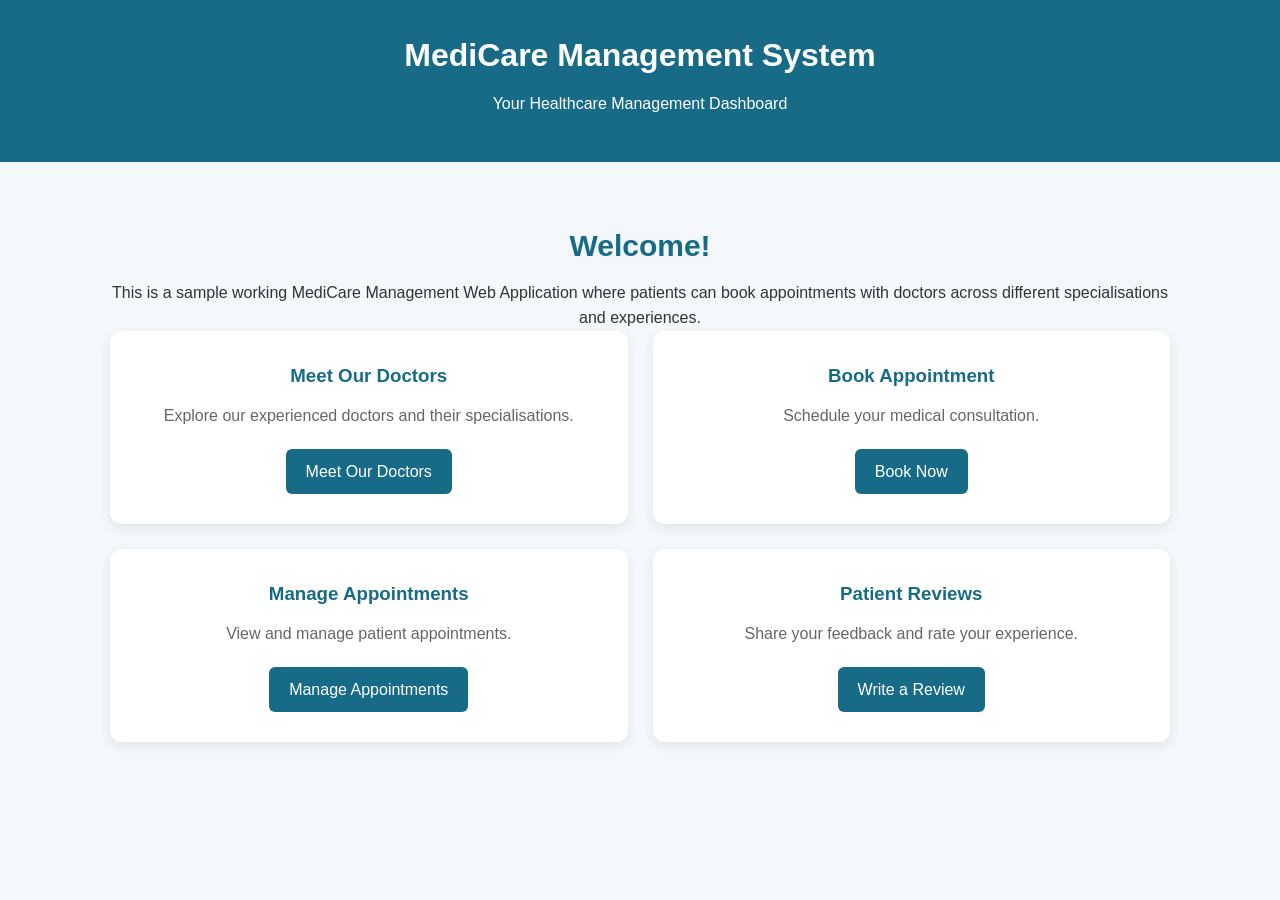
<file: templates/index.html>
<!DOCTYPE html>
<html lang="en">
<head>
    <meta charset="UTF-8">
    <meta name="viewport" content="width=device-width, initial-scale=1.0">
    <title>MediCare</title>
    <link rel="stylesheet" href="/static/style.css">
</head>

<body>

    <header>
        <h1>MediCare Management System</h1>
        <p>Your Healthcare Management Dashboard</p>
    </header>

    <main class="dashboard">

        <section>
            <h2>Welcome!</h2>
            <p>
                This is a sample working MediCare Management Web Application
                where patients can book appointments with doctors across
                different specialisations and experiences.
            </p>
        </section>

        <div class="dashboard-container">

            <div class="dashboard-card">
                <h3>Meet Our Doctors</h3>
                <p>Explore our experienced doctors and their specialisations.</p>
                <a href="/doctors">Meet Our Doctors</a>
            </div>

            <div class="dashboard-card">
                <h3>Book Appointment</h3>
                <p>Schedule your medical consultation.</p>
                <a href="/appointments">Book Now</a>
            </div>

            <div class="dashboard-card">
                <h3>Manage Appointments</h3>
                <p>View and manage patient appointments.</p>
                <a href="/manage-appointments">Manage Appointments</a>
            </div>

            <div class="dashboard-card">
                <h3>Patient Reviews</h3>
                <p>Share your feedback and rate your experience.</p>
                <a href="/reviews">Write a Review</a>
            </div>

        </div>

    </main>

</body>
</html>
</file>
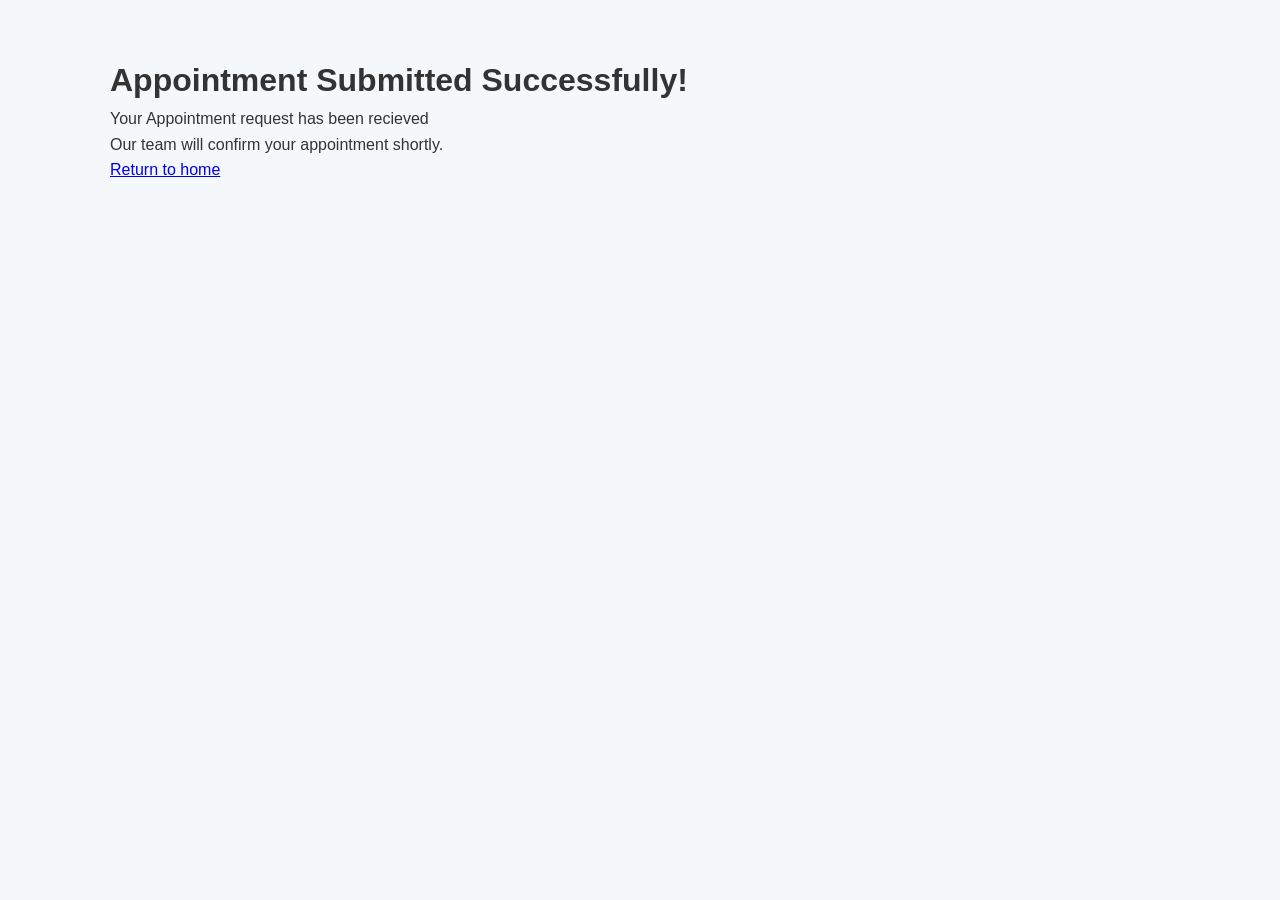
<file: templates/appointment_success.html>
<!DOCTYPE html>
<html lang="en">
    <head>
        
            <meta charset="UTF-8">
            <title> Appointment Confirmed | MediCare</title>
            <link rel="stylesheet" href="/static/style.css">
    </head>
    <body>
        <main>
            <h1>Appointment Submitted Successfully!</h1>
            <p> Your Appointment request has been recieved</p>
            <p> Our team will confirm your appointment shortly.</p>

            <a href="/"> Return to home</a>
        </main>
        </body>
</html>
</file>
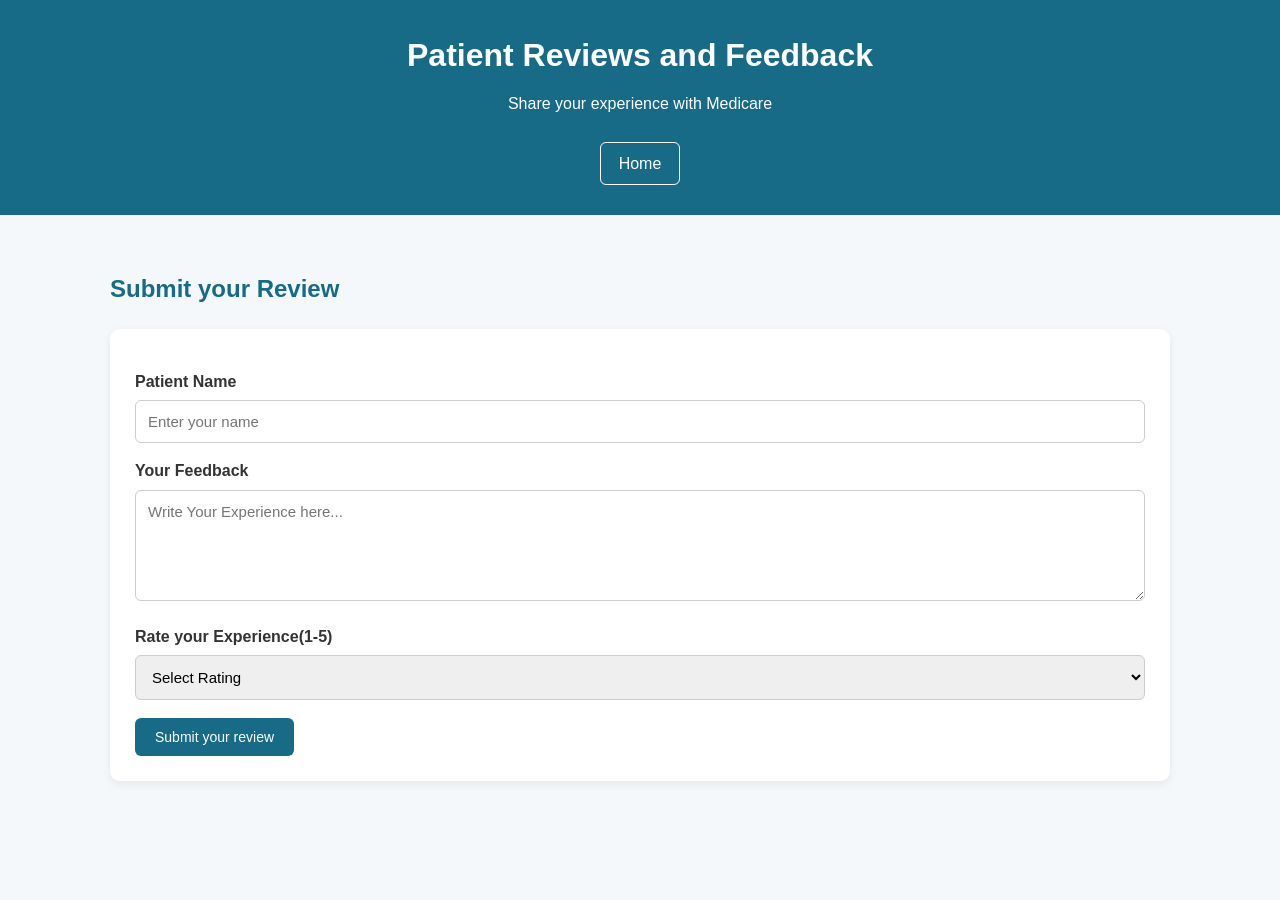
<file: templates/review.html>
<!doctype html>
<html lang="en">
    <head>
        <meta charset="UTF-8">
        <meta name="viewport" content="width=device-width, initial-scale=1.0">
        <title> Patient Reviews | Medicare</title>
        <link rel="stylesheet" href="/static/style.css">
    </head>
    <body>
        <header>
            <h1> Patient Reviews and Feedback</h1>
            <p> Share your experience with Medicare</p>
            <a href="/"> Home</a>

        </header>
    <main>
        <h2>
            Submit your Review
        </h2>

        <form action="/reviews" method="post">

            <label for ="patient_name">Patient Name</label>
            <input
            type="text"
            id="patient_name"
            name="patient_name"
            placeholder="Enter your name"
            required >
            <label for="feedback"> Your Feedback</label>
            <textarea
            id="feedback"
            name="feedback"
            rows="5"
            placeholder="Write Your Experience here..."

            required
            ></textarea>

            <label for="rating"> Rate your Experience(1-5) </label>
            <select id="rating" name="rating" required>
                <option value="">Select Rating</option>
                <option value="1"> 1 - Poor</option>
                <option value="2"> 2 - Fair</option>
                <option value="3"> 3 - Good</option>
                <option value="4"> 4 - Very Good</option>
                <option value="5"> 5 - Excellent</option>
            </select>

            <button type="Submit">Submit your review</button>

        </form>

    </main>
</body>
</html>
</file>
<file: static/style.css>
/* =================================
   GLOBAL STYLING
================================= */

* {
    margin: 0;
    padding: 0;
    box-sizing: border-box;
}

body {
    font-family: Arial, sans-serif;
    background-color: #f4f8fb;
    color: #333;
    line-height: 1.6;
}

/* =================================
   HEADER
================================= */

header {
    background-color: #176B87;
    color: white;
    text-align: center;
    padding: 30px 20px;
}

header h1 {
    font-size: 32px;
    margin-bottom: 10px;
}

header p {
    font-size: 16px;
    margin-bottom: 15px;
}

header a {
    display: inline-block;
    color: white;
    text-decoration: none;
    margin-top: 10px;
    padding: 8px 18px;
    border: 1px solid white;
    border-radius: 6px;
}

header a:hover {
    background-color: white;
    color: #176B87;
}

/* =================================
   MAIN CONTENT
================================= */

main {
    max-width: 1100px;
    margin: 35px auto;
    padding: 20px;
}

main h2 {
    color: #176B87;
    margin-bottom: 20px;
}

/* =================================
   HOMEPAGE DASHBOARD
================================= */

.dashboard {
    max-width: 1100px;
    margin: 40px auto;
    padding: 20px;
    text-align: center;
}

.dashboard h2 {
    font-size: 30px;
    color: #176B87;
    margin-bottom: 10px;
}

.dashboard > p {
    color: #666;
    margin-bottom: 35px;
}

.dashboard-container {
    display: grid;
    grid-template-columns: repeat(2, 1fr);
    gap: 25px;
}

.dashboard-card {
    background-color: white;
    padding: 30px 20px;
    border-radius: 12px;
    box-shadow: 0 4px 12px rgba(0, 0, 0, 0.08);
    transition: transform 0.3s ease;
}

.dashboard-card:hover {
    transform: translateY(-5px);
}

.dashboard-card h3 {
    color: #176B87;
    margin-bottom: 12px;
}

.dashboard-card p {
    color: #666;
    margin-bottom: 20px;
}

.dashboard-card a {
    display: inline-block;
    background-color: #176B87;
    color: white;
    padding: 10px 20px;
    text-decoration: none;
    border-radius: 6px;
}

.dashboard-card a:hover {
    background-color: #104D63;
}

/* =================================
   FORMS
================================= */

form {
    background-color: white;
    padding: 25px;
    border-radius: 10px;
    box-shadow: 0 3px 10px rgba(0, 0, 0, 0.07);
    margin-top: 20px;
}

label {
    display: block;
    font-weight: bold;
    margin-top: 15px;
    margin-bottom: 6px;
    color: #333;
}

input,
textarea,
select {
    width: 100%;
    padding: 12px;
    border: 1px solid #ccc;
    border-radius: 6px;
    font-size: 15px;
    font-family: Arial, sans-serif;
}

textarea {
    resize: vertical;
}

input:focus,
textarea:focus,
select:focus {
    outline: none;
    border-color: #176B87;
    box-shadow: 0 0 4px rgba(23, 107, 135, 0.3);
}

/* =================================
   BUTTONS
================================= */

button {
    background-color: #176B87;
    color: white;
    border: none;
    padding: 11px 20px;
    margin-top: 18px;
    border-radius: 6px;
    cursor: pointer;
    font-size: 14px;
}

button:hover {
    background-color: #104D63;
}

/* =================================
   DOCTOR CARDS
================================= */

.doctor-container {
    display: grid;
    grid-template-columns: repeat(2, 1fr);
    gap: 20px;
}

.doctor-card {
    background-color: white;
    padding: 25px;
    border-radius: 10px;
    box-shadow: 0 3px 10px rgba(0, 0, 0, 0.07);
}

.doctor-card h3 {
    color: #176B87;
    margin-bottom: 10px;
}

/* =================================
   APPOINTMENT TABLE
================================= */

.appointment-table-container {
    width: 100%;
    overflow-x: auto;
    background-color: white;
    border-radius: 10px;
    padding: 10px;
    box-shadow: 0 3px 10px rgba(0, 0, 0, 0.07);
}

table {
    width: 100%;
    border-collapse: collapse;
    min-width: 750px;
}

th {
    background-color: #176B87;
    color: white;
    padding: 13px;
    text-align: left;
}

td {
    padding: 12px;
    border-bottom: 1px solid #ddd;
}

tr:hover {
    background-color: #f1f7fa;
}

td form {
    display: inline-block;
    background: none;
    box-shadow: none;
    padding: 0;
    margin: 3px;
}

td button {
    margin: 3px;
    padding: 8px 12px;
}

/* Confirm button */
td form[action*="confirm"] button {
    background-color: #218838;
}

td form[action*="confirm"] button:hover {
    background-color: #17692b;
}

/* Cancel button */
td form[action*="cancel"] button {
    background-color: #dc3545;
}

td form[action*="cancel"] button:hover {
    background-color: #b52a37;
}

/* Delete button */
td form[action*="delete"] button {
    background-color: #b02a37;
}

td form[action*="delete"] button:hover {
    background-color: #842029;
}

/* =================================
   REVIEW PAGE
================================= */

.review-container {
    max-width: 650px;
    margin: 35px auto;
}

.review-container form {
    padding: 30px;
}

/* =================================
   RESPONSIVE DESIGN
================================= */

@media (max-width: 600px) {

    header h1 {
        font-size: 25px;
    }

    .dashboard-container,
    .doctor-container {
        grid-template-columns: 1fr;
    }

    main {
        padding: 12px;
    }

    .dashboard-card {
        padding: 22px 15px;
    }

    form {
        padding: 18px;
    }
}
</file>
